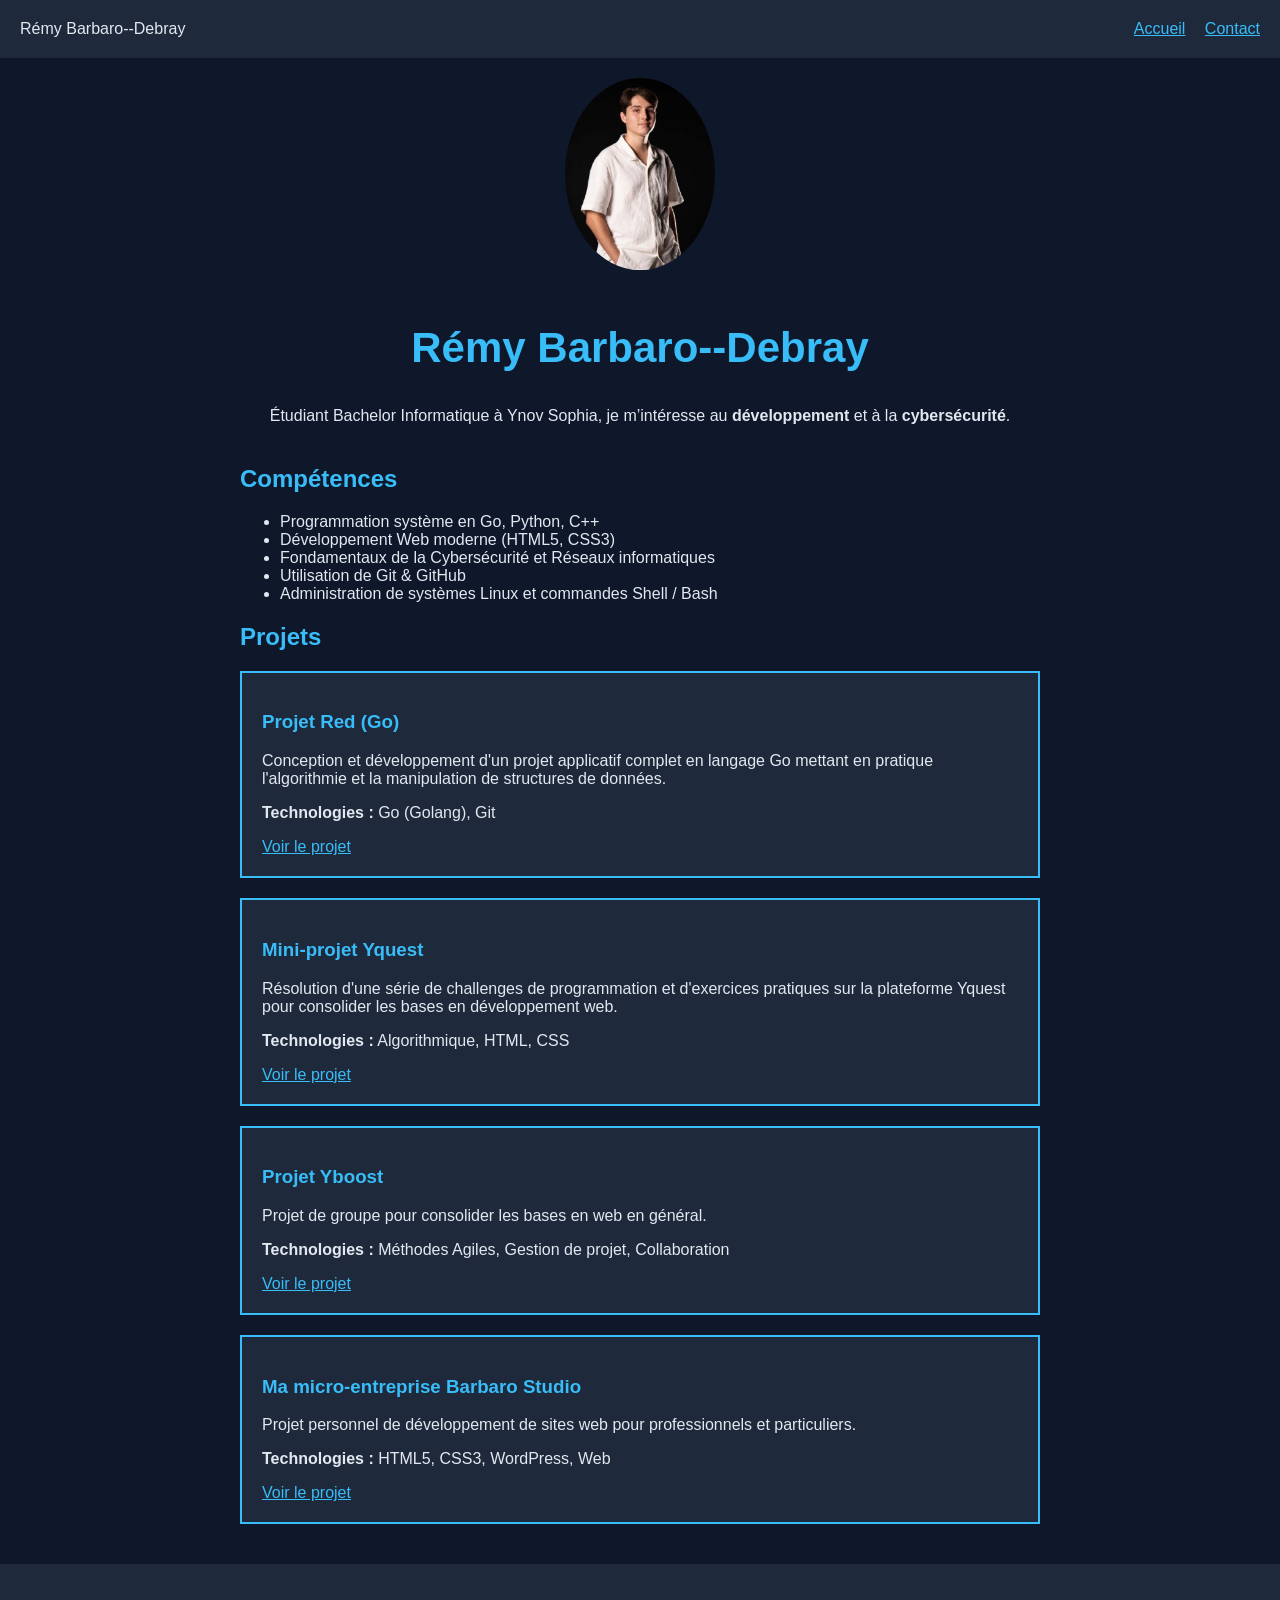
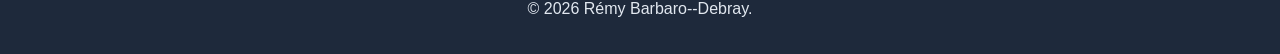
<file: index.html>
<!DOCTYPE html>
<html lang="fr">
<head>
    <meta charset="UTF-8">
    <meta name="viewport" content="width=device-width, initial-scale=1.0">
    <title>Rémy Barbaro--Debray - Accueil</title>
    <link rel="stylesheet" href="style.css">
</head>
<body>

    <header>
        <span class="auteur-nom">Rémy Barbaro--Debray</span>
        <nav>
            <a href="index.html">Accueil</a>
            <a href="contact.html">Contact</a>
        </nav>
    </header>

    <main>
        <section id="accueil">
            <img src="images/photo.png" alt="Photo de profil de Rémy Barbaro--Debray">
            <h1>Rémy Barbaro--Debray</h1>
            <p>
                Étudiant Bachelor Informatique à Ynov Sophia, je m’intéresse au <strong>développement</strong> et à la <strong>cybersécurité</strong>.
            </p>
        </section>

        <section id="competences">
            <h2>Compétences</h2>
            <ul>
                <li>Programmation système en Go, Python, C++</li>
                <li>Développement Web moderne (HTML5, CSS3)</li>
                <li>Fondamentaux de la Cybersécurité et Réseaux informatiques</li>
                <li>Utilisation de Git &amp; GitHub</li>
                <li>Administration de systèmes Linux et commandes Shell / Bash</li>
            </ul>
        </section>

        <section id="projets">
            <h2>Projets</h2>

            <div class="carte">
                <h3>Projet Red (Go)</h3>
                <p>Conception et développement d'un projet applicatif complet en langage Go mettant en pratique l'algorithmie et la manipulation de structures de données.</p>
                <p><strong>Technologies :</strong> Go (Golang), Git</p>
                <a href="https://github.com/Banane480/AETHELGARD" target="_blank">Voir le projet</a>
            </div>

            <div class="carte">
                <h3>Mini-projet Yquest</h3>
                <p>Résolution d'une série de challenges de programmation et d'exercices pratiques sur la plateforme Yquest pour consolider les bases en développement web.</p>
                <p><strong>Technologies :</strong> Algorithmique, HTML, CSS</p>
                <a href="https://github.com/remy-bd" target="_blank">Voir le projet</a>
            </div>

            <div class="carte">
                <h3>Projet Yboost</h3>
                <p>Projet de groupe pour consolider les bases en web en général.</p>
                <p><strong>Technologies :</strong> Méthodes Agiles, Gestion de projet, Collaboration</p>
                <a href="https://github.com/remy-bd" target="_blank">Voir le projet</a>
            </div>

            <div class="carte">
                <h3>Ma micro-entreprise Barbaro Studio</h3>
                <p>Projet personnel de développement de sites web pour professionnels et particuliers.</p>
                <p><strong>Technologies :</strong> HTML5, CSS3, WordPress, Web</p>
                <a href="https://barbaro-studio.fr/" target="_blank">Voir le projet</a>
            </div>
        </section>
    </main>

    <footer>
        <p>© 2026 Rémy Barbaro--Debray.</p>
    </footer>

</body>
</html>
</file>
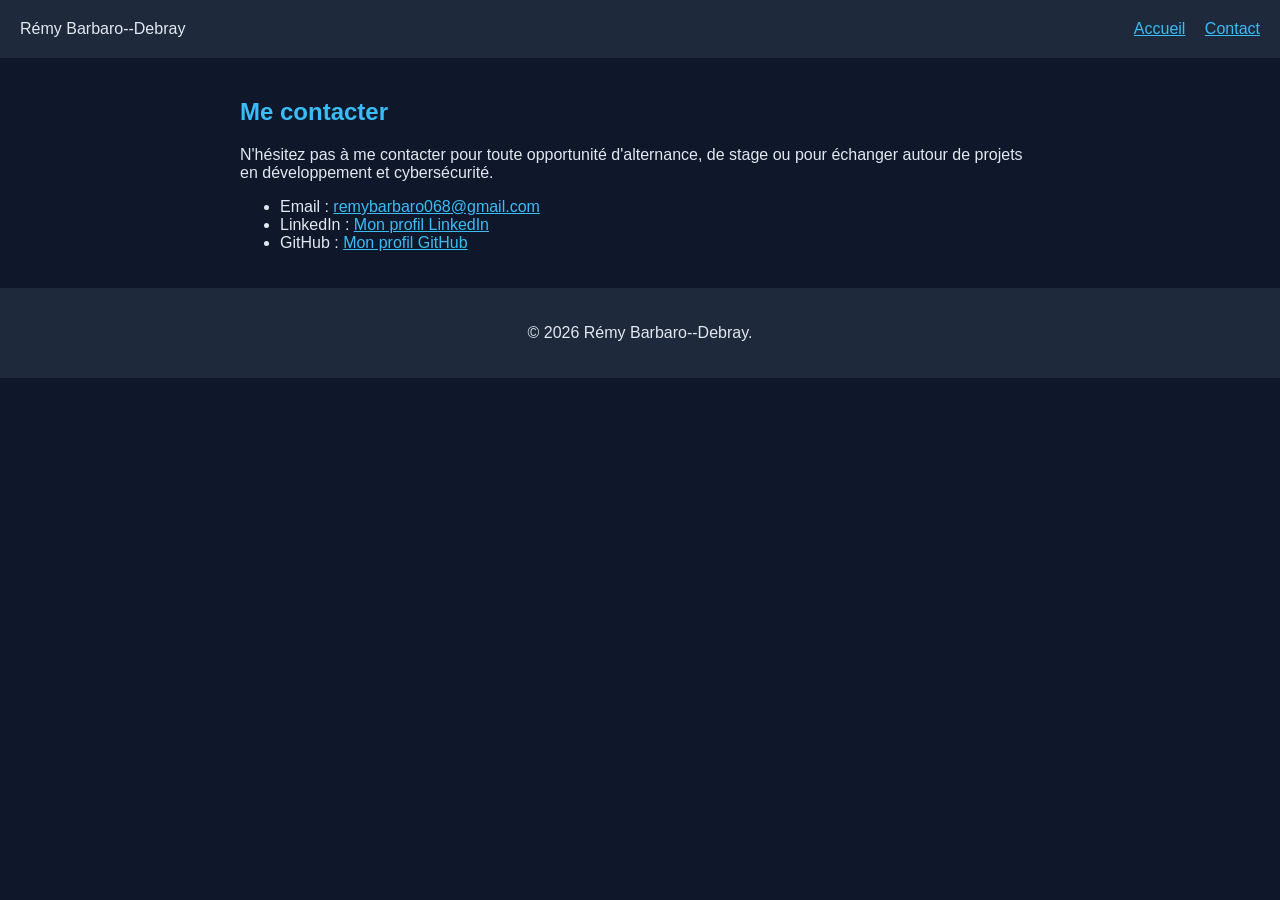
<file: contact.html>
<!DOCTYPE html>
<html lang="fr">

<head>
    <meta charset="UTF-8">
    <meta name="viewport" content="width=device-width, initial-scale=1.0">
    <title>Rémy Barbaro--Debray - Contact</title>
    <link rel="stylesheet" href="style.css">
</head>

<body>

    <header>
        <span class="Prénom-nom">Rémy Barbaro--Debray</span>
        <nav>
            <a href="index.html">Accueil</a>
            <a href="contact.html">Contact</a>
        </nav>
    </header>

    <main>
        <section id="contact">
            <h1>Me contacter</h1>
            <p>N'hésitez pas à me contacter pour toute opportunité d'alternance, de stage ou pour échanger autour de
                projets en développement et cybersécurité.</p>
            <ul>
                <li>Email : <a href="mailto:remybarbaro068@gmail.com">remybarbaro068@gmail.com</a></li>
                <li>LinkedIn : <a href="https://www.linkedin.com/in/remy-b-4a383b441/" target="_blank">Mon profil
                        LinkedIn</a></li>
                <li>GitHub : <a href="https://github.com/remy-bd" target="_blank">Mon profil GitHub</a></li>
            </ul>
        </section>
    </main>

    <footer>
        <p>© 2026 Rémy Barbaro--Debray.</p>
    </footer>

</body>

</html>
</file>
<file: style.css>
body {
    background-color: #0F172A;
    color: #E2E8F0;
    font-family: Arial;
    margin: 0;
}

header,
footer {
    background-color: #1E293B;
    padding: 20px;
}

header {
    display: flex;
    justify-content: space-between;
    align-items: center;
}

h1,
h2,
h3,
a {
    color: #38BDF8;
}

nav a {
    margin-left: 15px;
}

main {
    max-width: 800px;
    margin: auto;
    padding: 20px;
}

#accueil {
    text-align: center;
    margin-bottom: 40px;
}

#accueil img {
    width: 150px;
    border-radius: 50%;
    margin-bottom: 15px;
}

#accueil h1 {
    font-size: 42px;
}

.carte {
    background-color: #1E293B;
    border: 2px solid #38BDF8;
    padding: 20px;
    margin-bottom: 20px;
}

footer {
    text-align: center;
}
</file>
